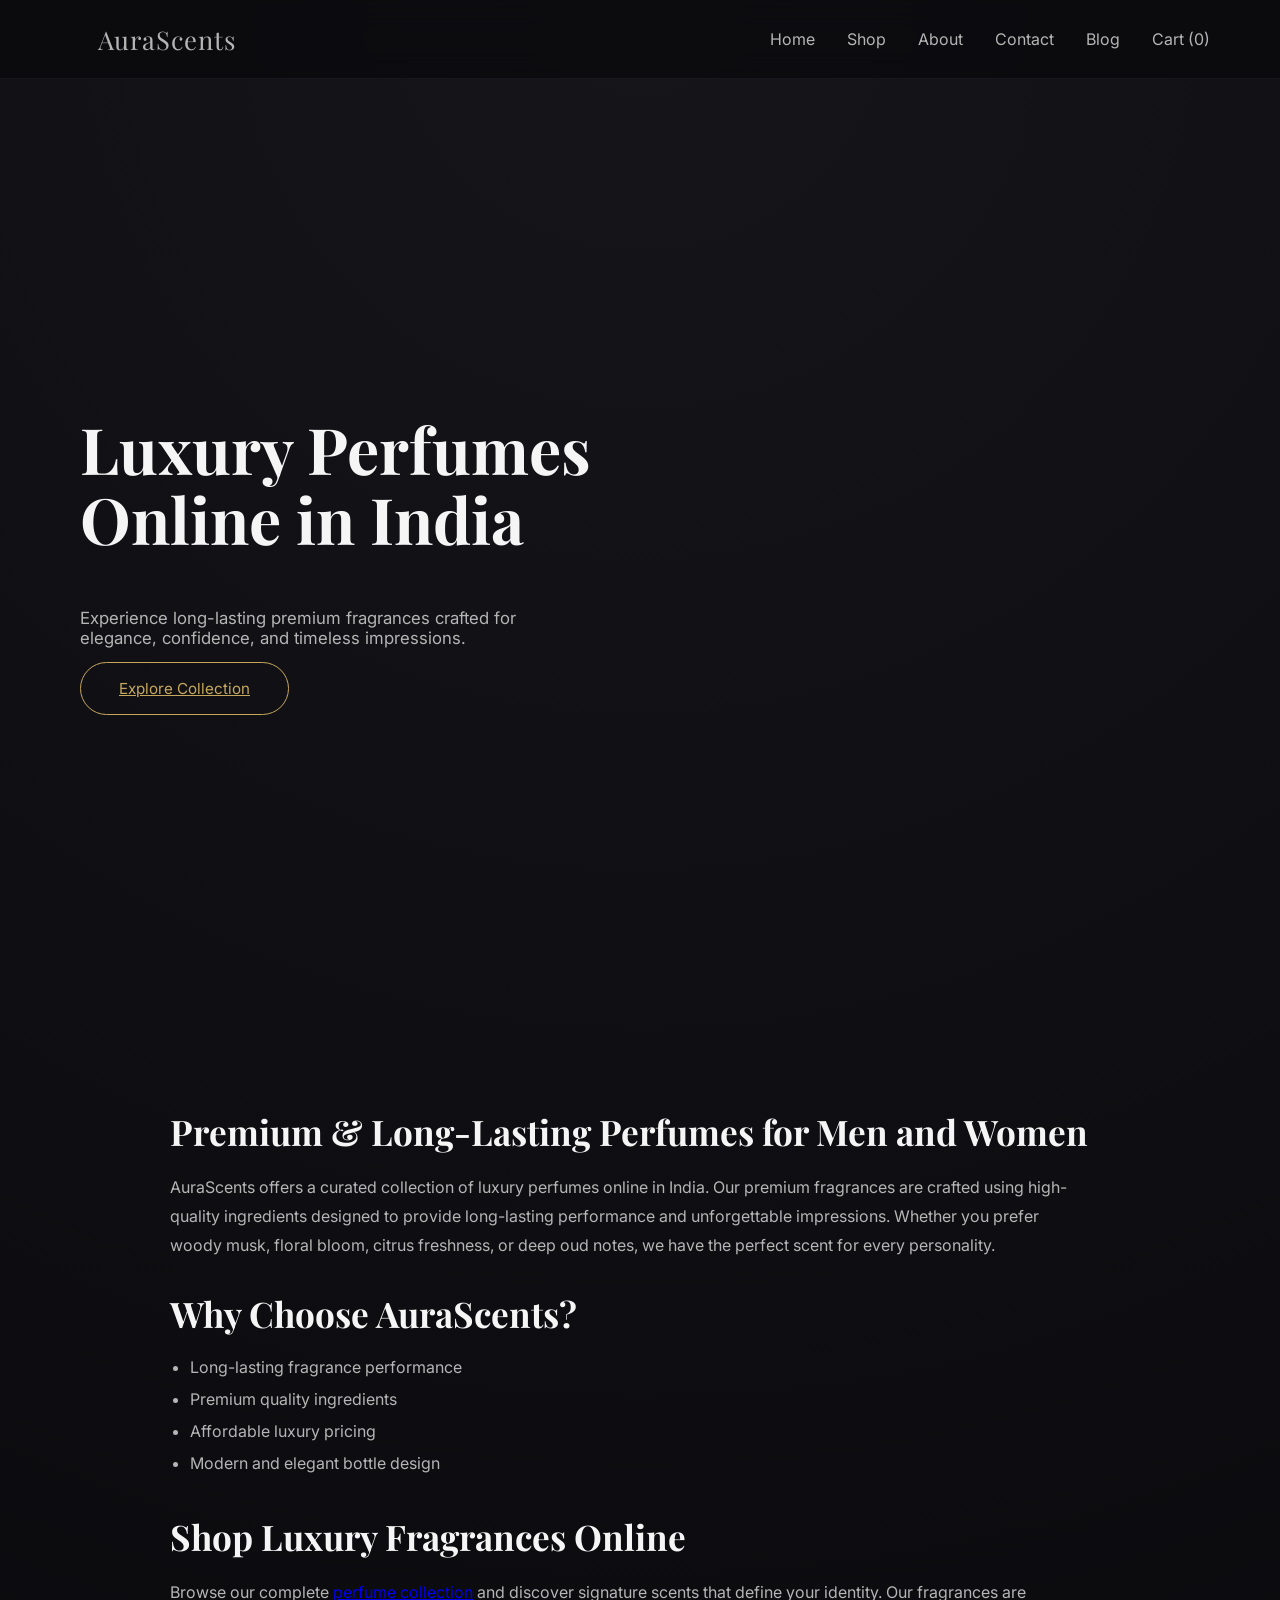
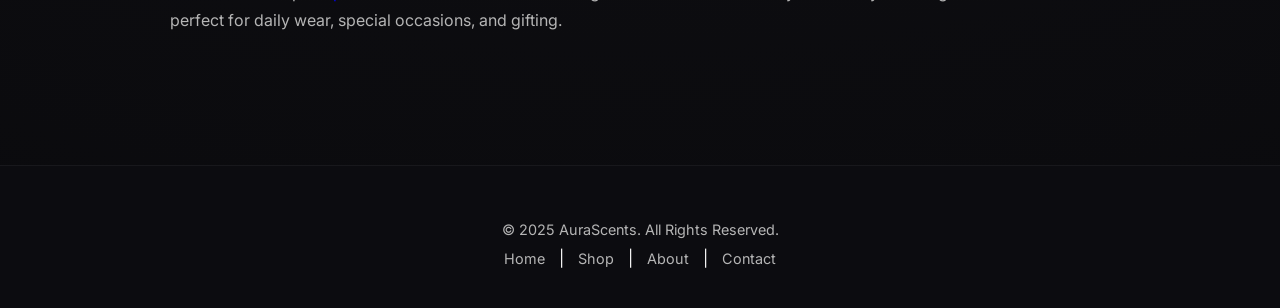
<file: index.html>
<!DOCTYPE html>
<html lang="en">
<head>
  <meta charset="UTF-8">

  <!-- Primary SEO -->
  <title>Luxury Perfumes Online in India | AuraScents Premium Fragrances</title>
  <meta name="description" content="Shop luxury perfumes online in India at AuraScents. Discover long-lasting premium fragrances for men and women at affordable prices.">
  <meta name="keywords" content="luxury perfumes online in India, long lasting perfumes, premium fragrances for men, affordable luxury perfume">
  <meta name="author" content="AuraScents">
  <meta name="robots" content="index, follow">

  <!-- Mobile Optimization -->
  <meta name="viewport" content="width=device-width, initial-scale=1.0">

  <!-- Open Graph -->
  <meta property="og:title" content="Luxury Perfumes Online in India | AuraScents">
  <meta property="og:description" content="Discover long-lasting premium perfumes for men and women. Shop luxury fragrances online today.">
  <meta property="og:type" content="website">

  <!-- Styles & Script -->
  <link rel="stylesheet" href="css/style.css">
  <script src="js/script.js" defer></script>

  <!-- Organization Schema -->
  <script type="application/ld+json">
  {
    "@context": "https://schema.org",
    "@type": "Organization",
    "name": "AuraScents",
    "url": "https://aurascentstore.netlify.app/",
    "description": "AuraScents is a luxury perfume brand offering premium and long-lasting fragrances online."
  }
  </script>

</head>

<body>

<header class="navbar">
  <div class="logo">
    <a href="index.html" aria-label="AuraScents Home">AuraScents</a>
  </div>
  <nav>
    <a href="index.html">Home</a>
    <a href="shop.html">Shop</a>
    <a href="about.html">About</a>
    <a href="contact.html">Contact</a>
    <a href="blog.html">Blog</a>
    <a href="cart.html">Cart (<span id="cart-count">0</span>)</a>
  </nav>
</header>

<section class="hero">
  <div>
    <h1>Luxury Perfumes Online in India</h1>
    <p>Experience long-lasting premium fragrances crafted for elegance, confidence, and timeless impressions.</p>
    <a href="shop.html" class="cta">Explore Collection</a>
  </div>
</section>

<!-- Real SEO Content Section (Visible, Not Hidden) -->
<section class="home-content">

  <h2>Premium & Long-Lasting Perfumes for Men and Women</h2>
  <p>
    AuraScents offers a curated collection of luxury perfumes online in India. Our premium fragrances are crafted using high-quality ingredients designed to provide long-lasting performance and unforgettable impressions. Whether you prefer woody musk, floral bloom, citrus freshness, or deep oud notes, we have the perfect scent for every personality.
  </p>

  <h2>Why Choose AuraScents?</h2>
  <ul>
    <li>Long-lasting fragrance performance</li>
    <li>Premium quality ingredients</li>
    <li>Affordable luxury pricing</li>
    <li>Modern and elegant bottle design</li>
  </ul>

  <h2>Shop Luxury Fragrances Online</h2>
  <p>
    Browse our complete <a href="shop.html">perfume collection</a> and discover signature scents that define your identity. Our fragrances are perfect for daily wear, special occasions, and gifting.
  </p>

</section>

<footer class="footer">
  <p>© 2025 AuraScents. All Rights Reserved.</p>
  <nav>
    <a href="index.html">Home</a> |
    <a href="shop.html">Shop</a> |
    <a href="about.html">About</a> |
    <a href="contact.html">Contact</a>
  </nav>
</footer>

</body>
</html>
</file>
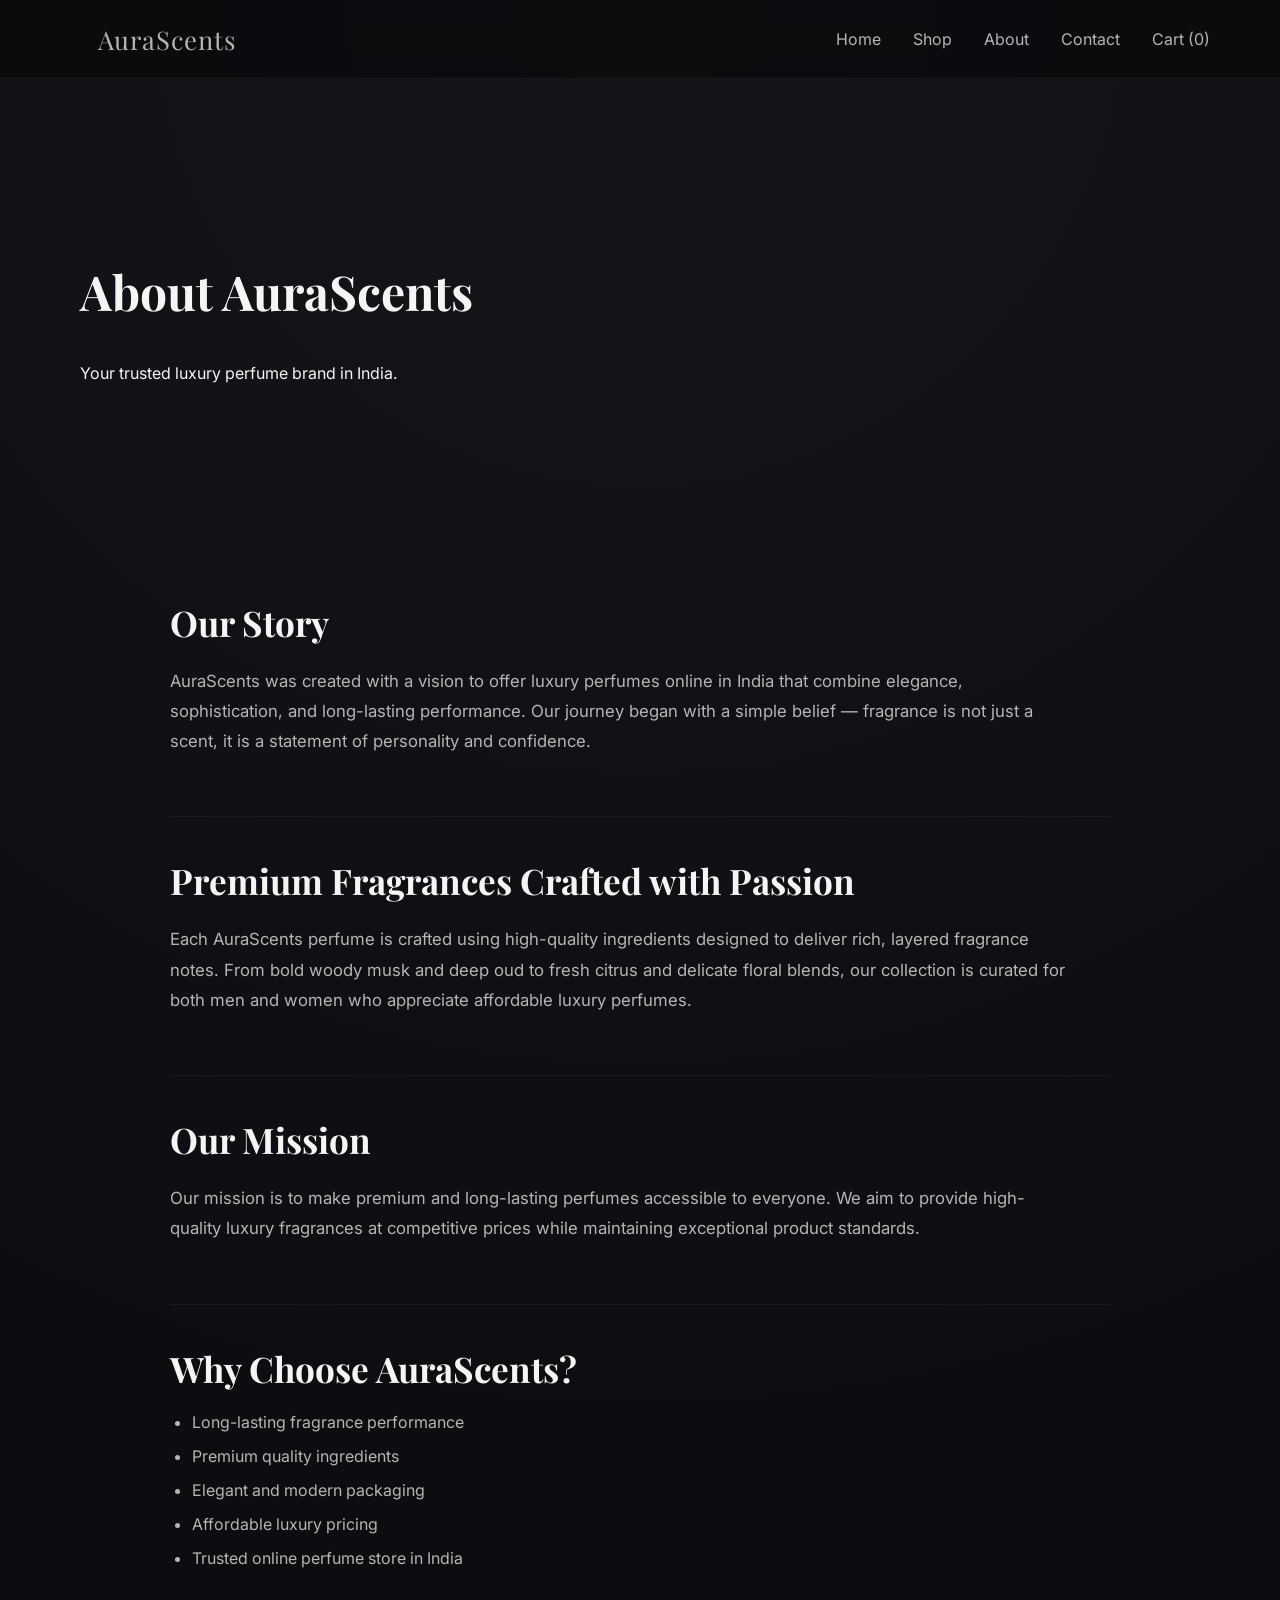
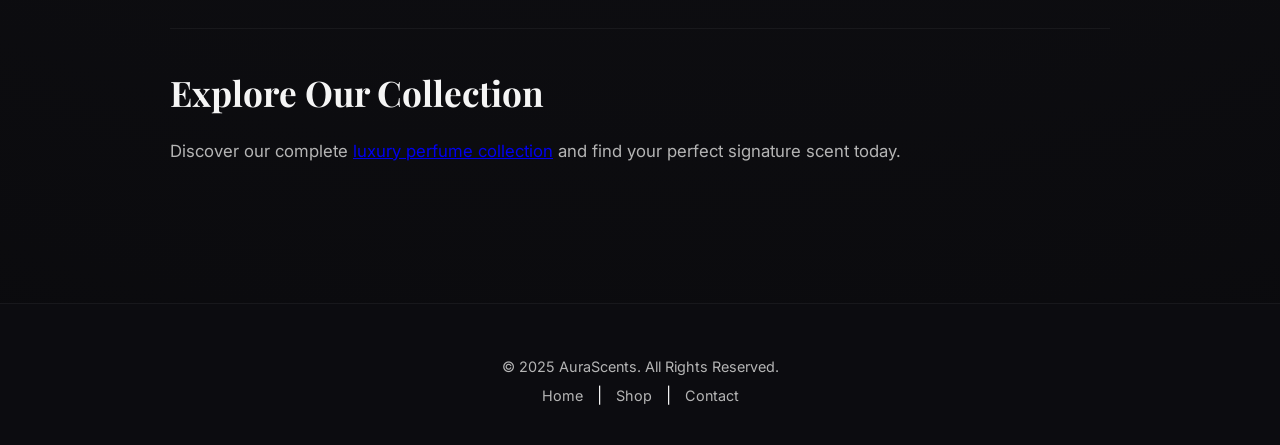
<file: about.html>
<!DOCTYPE html>
<html lang="en">
<head>
  <meta charset="UTF-8">

  <!-- Stronger SEO Title -->
  <title>About AuraScents | Luxury Perfume Brand in India</title>

  <!-- Optimized Meta Description -->
  <meta name="description" content="Learn about AuraScents, a luxury perfume brand in India offering long-lasting premium fragrances for men and women. Discover our story and mission.">

  <meta name="viewport" content="width=device-width, initial-scale=1.0">
  <meta name="robots" content="index, follow">

  <link rel="stylesheet" href="css/style.css">

  <!-- Organization Schema -->
  <script type="application/ld+json">
  {
    "@context": "https://schema.org",
    "@type": "Organization",
    "name": "AuraScents",
    "url": "https://aurascentstore.netlify.app/",
    "description": "AuraScents is a luxury perfume brand in India offering long-lasting premium fragrances."
  }
  </script>

</head>

<body>

<header class="navbar">
  <div class="logo">
    <a href="index.html">AuraScents</a>
  </div>
  <nav>
    <a href="index.html">Home</a>
    <a href="shop.html">Shop</a>
    <a href="about.html">About</a>
    <a href="contact.html">Contact</a>
    <a href="cart.html">Cart (<span id="cart-count">0</span>)</a>
  </nav>
</header>

<section class="page-header">
  <h1>About AuraScents</h1>
  <p>Your trusted luxury perfume brand in India.</p>
</section>

<section class="about">

  <h2>Our Story</h2>
  <p>
    AuraScents was created with a vision to offer luxury perfumes online in India that combine elegance, sophistication, and long-lasting performance. Our journey began with a simple belief — fragrance is not just a scent, it is a statement of personality and confidence.
  </p>

  <h2>Premium Fragrances Crafted with Passion</h2>
  <p>
    Each AuraScents perfume is crafted using high-quality ingredients designed to deliver rich, layered fragrance notes. From bold woody musk and deep oud to fresh citrus and delicate floral blends, our collection is curated for both men and women who appreciate affordable luxury perfumes.
  </p>

  <h2>Our Mission</h2>
  <p>
    Our mission is to make premium and long-lasting perfumes accessible to everyone. We aim to provide high-quality luxury fragrances at competitive prices while maintaining exceptional product standards.
  </p>

  <h2>Why Choose AuraScents?</h2>
  <ul>
    <li>Long-lasting fragrance performance</li>
    <li>Premium quality ingredients</li>
    <li>Elegant and modern packaging</li>
    <li>Affordable luxury pricing</li>
    <li>Trusted online perfume store in India</li>
  </ul>

  <h2>Explore Our Collection</h2>
  <p>
    Discover our complete <a href="shop.html">luxury perfume collection</a> and find your perfect signature scent today.
  </p>

</section>

<footer class="footer">
  <p>© 2025 AuraScents. All Rights Reserved.</p>
  <nav>
    <a href="index.html">Home</a> |
    <a href="shop.html">Shop</a> |
    <a href="contact.html">Contact</a>
  </nav>
</footer>

</body>
</html>
</file>
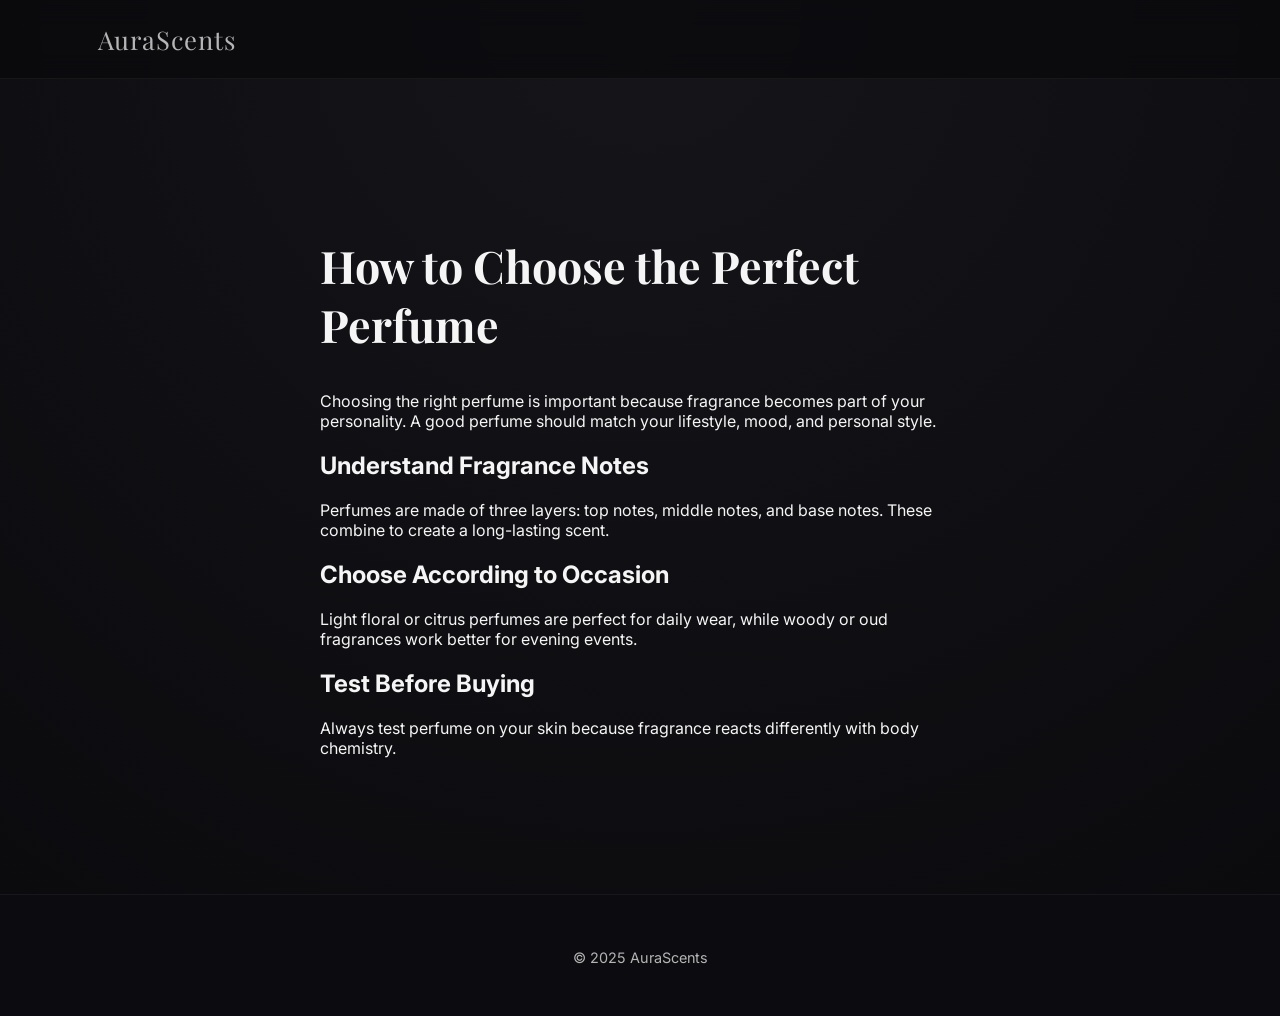
<file: blog-perfume-guide.html>
<!DOCTYPE html>
<html lang="en">
<head>

<meta charset="UTF-8">

<title>How to Choose the Perfect Perfume | AuraScents</title>

<meta name="description" content="Learn how to choose the perfect perfume based on fragrance notes, personality, and occasion.">

<meta name="viewport" content="width=device-width, initial-scale=1.0">

<link rel="stylesheet" href="css/style.css">

</head>

<body>

<header class="navbar">
  <div class="logo">
    <a href="index.html">AuraScents</a>
  </div>
</header>

<section class="blog-post">

<h1>How to Choose the Perfect Perfume</h1>

<p>
Choosing the right perfume is important because fragrance becomes part of your personality. A good perfume should match your lifestyle, mood, and personal style.
</p>

<h2>Understand Fragrance Notes</h2>

<p>
Perfumes are made of three layers: top notes, middle notes, and base notes. These combine to create a long-lasting scent.
</p>

<h2>Choose According to Occasion</h2>

<p>
Light floral or citrus perfumes are perfect for daily wear, while woody or oud fragrances work better for evening events.
</p>

<h2>Test Before Buying</h2>

<p>
Always test perfume on your skin because fragrance reacts differently with body chemistry.
</p>

</section>

<footer class="footer">
<p>© 2025 AuraScents</p>
</footer>

</body>
</html>
</file>
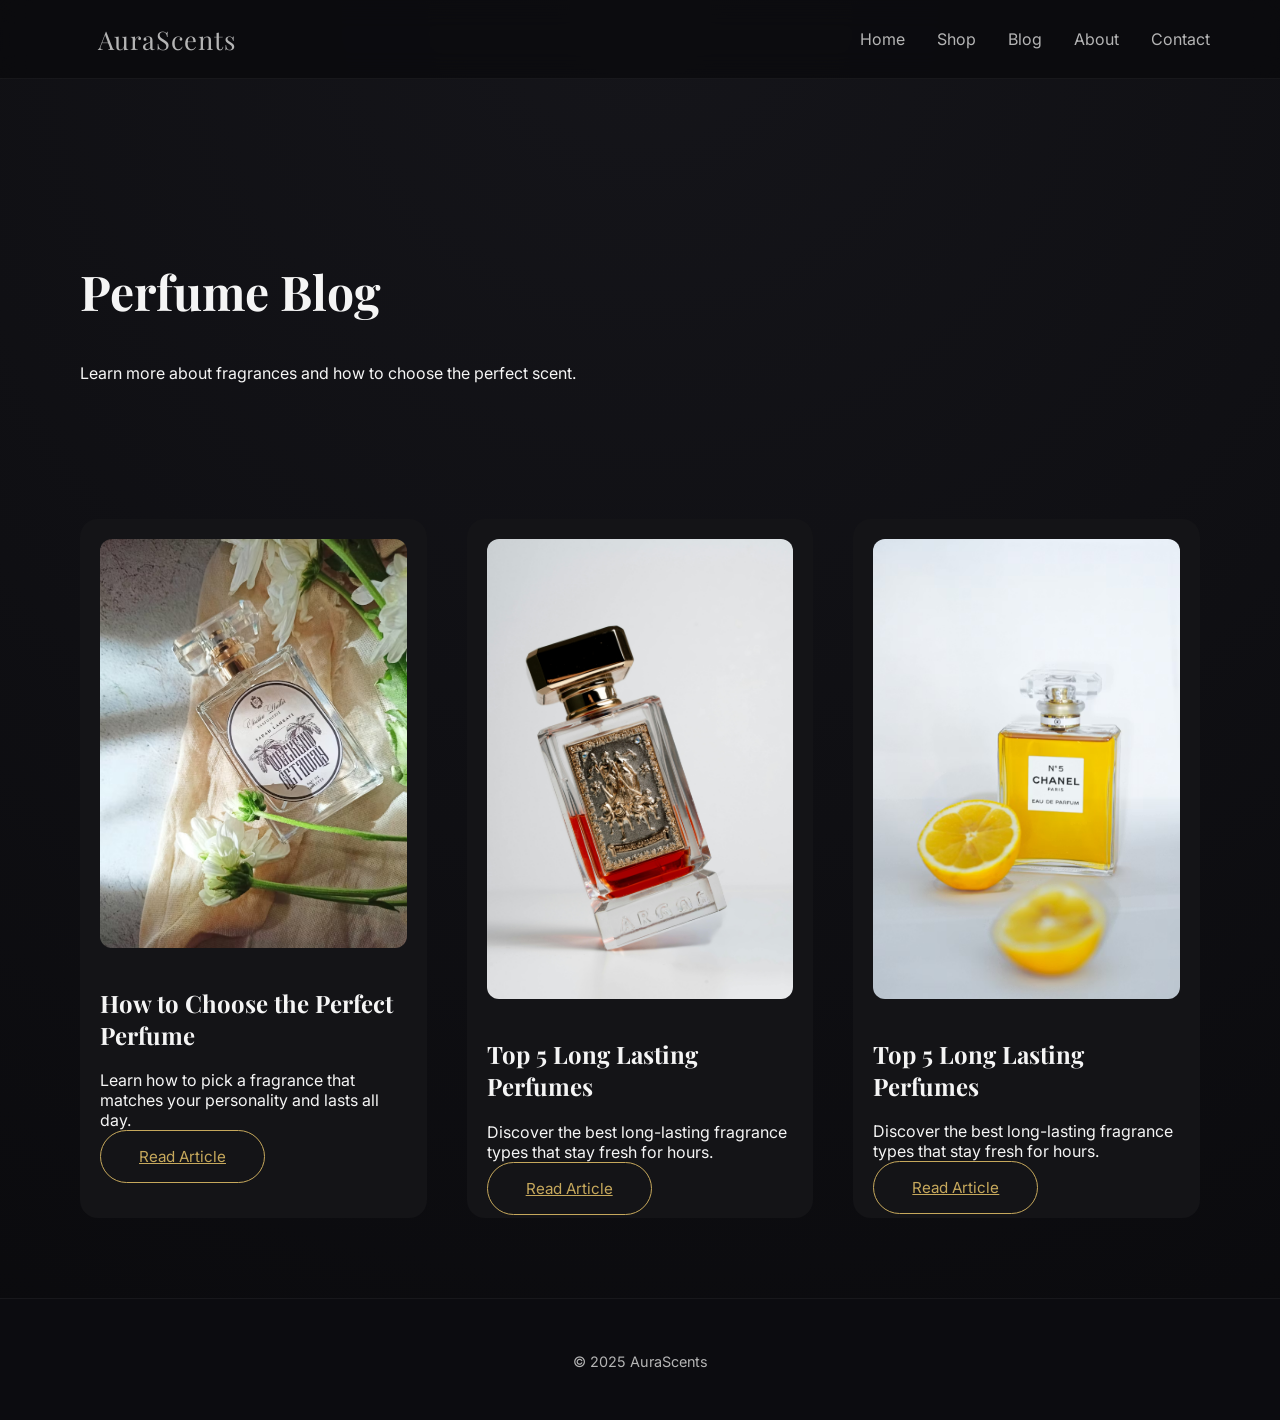
<file: blog.html>
<!DOCTYPE html>
<html lang="en">
<head>
<meta charset="UTF-8">

<title>Perfume Blog | AuraScents Fragrance Guide</title>

<meta name="description" content="Read AuraScents blog to learn about perfumes, fragrance types, how to choose perfumes, and tips for long-lasting scents.">

<meta name="viewport" content="width=device-width, initial-scale=1.0">

<link rel="stylesheet" href="css/style.css">

</head>

<body>

<header class="navbar">
  <div class="logo">
    <a href="index.html">AuraScents</a>
  </div>

  <nav>
    <a href="index.html">Home</a>
    <a href="shop.html">Shop</a>
    <a href="blog.html">Blog</a>
    <a href="about.html">About</a>
    <a href="contact.html">Contact</a>
  </nav>
</header>

<section class="page-header">
  <h1>Perfume Blog</h1>
  <p>Learn more about fragrances and how to choose the perfect scent.</p>
</section>

<section class="blog">

  <article class="blog-card">
    <img src="images/perfumes/floral.jpg" alt="How to choose perfume">
    <h2>How to Choose the Perfect Perfume</h2>
    <p>Learn how to pick a fragrance that matches your personality and lasts all day.</p>
    <a href="blog-perfume-guide.html" class="cta">Read Article</a>
  </article>

  <article class="blog-card">
    <img src="images/perfumes/oud.jpg" alt="long lasting perfumes">
    <h2>Top 5 Long Lasting Perfumes</h2>
    <p>Discover the best long-lasting fragrance types that stay fresh for hours.</p>
    <a href="blog-perfume-guide.html" class="cta">Read Article</a>
  </article>

  <article class="blog-card">
    <img src="images/perfumes/citrus.jpg" alt="long lasting perfumes">
    <h2>Top 5 Long Lasting Perfumes</h2>
    <p>Discover the best long-lasting fragrance types that stay fresh for hours.</p>
    <a href="blog-perfume-guide.html" class="cta">Read Article</a>
  </article>
</section>


<footer class="footer">
<p>© 2025 AuraScents</p>
</footer>

</body>
</html>
</file>
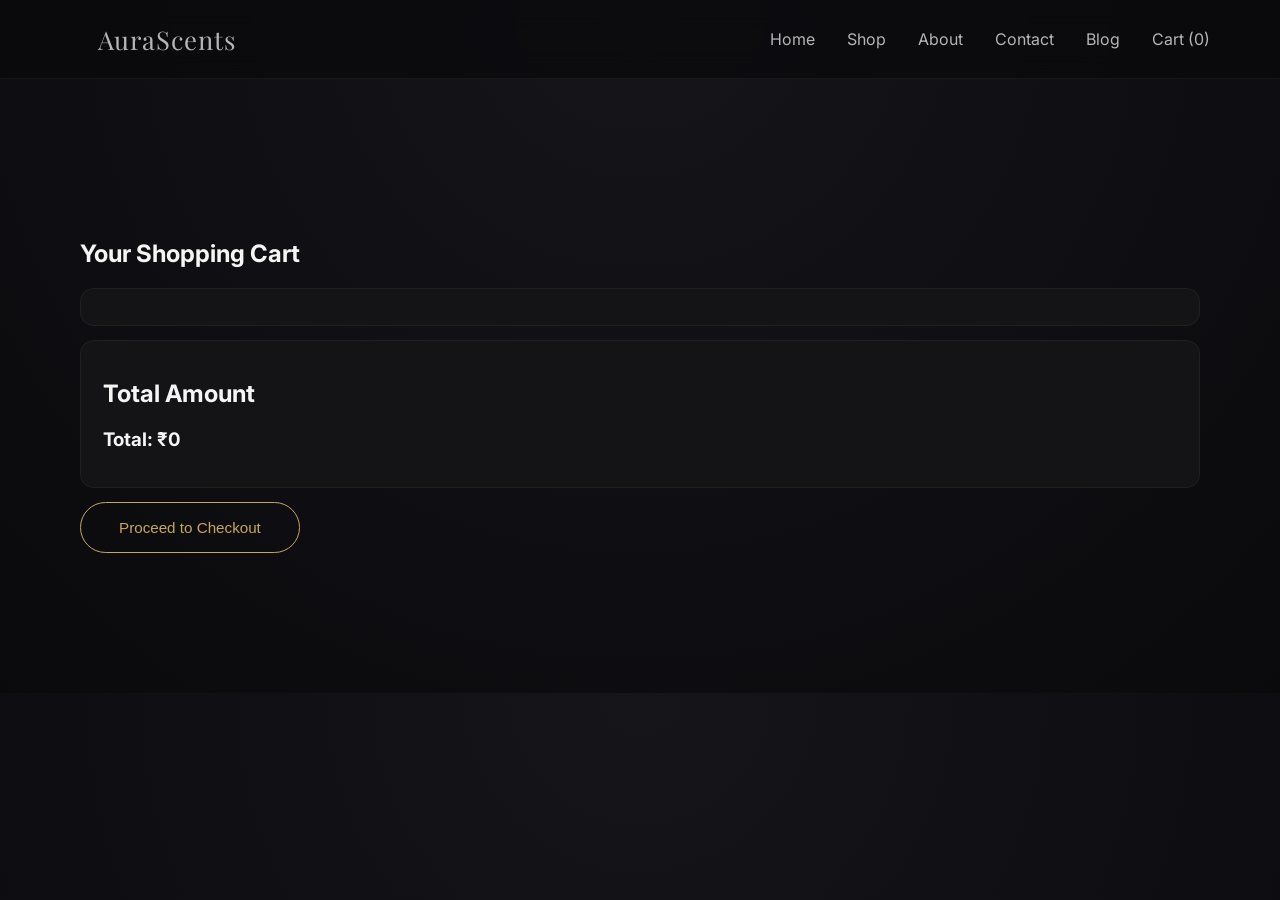
<file: cart.html>
<!DOCTYPE html>
<html lang="en">
<head>
  <meta charset="UTF-8">

  <!-- SEO Title -->
  <title>Your Shopping Cart | AuraScents Luxury Perfumes</title>

  <!-- Meta Description -->
  <meta name="description" content="Review your selected luxury perfumes in the AuraScents shopping cart. Secure checkout and premium fragrance collection.">

  <!-- Mobile Optimization -->
  <meta name="viewport" content="width=device-width, initial-scale=1.0">

  <!-- Robots (Cart usually should not rank heavily) -->
  <meta name="robots" content="noindex, follow">

  <link rel="stylesheet" href="css/style.css">
  <script src="js/script.js" defer></script>
</head>

<body onload="loadCart()">

<header class="navbar">
  <div class="logo">
    <a href="index.html">AuraScents</a>
  </div>
  <nav>
    <a href="index.html">Home</a>
    <a href="shop.html">Shop</a>
    <a href="about.html">About</a>
    <a href="contact.html">Contact</a>
    <a href="blog.html">Blog</a>
    <a href="cart.html">Cart (<span id="cart-count">0</span>)</a>
  </nav>
</header>

<section class="cart">
  <h1>Your Shopping Cart</h1>

  <div id="cart-items">
    <!-- Cart items will load here -->
  </div>

  <div class="cart-summary">
    <h2>Total Amount</h2>
    <h3>Total: <span id="total">₹0</span></h3>
  </div>

  <button class="cta">Proceed to Checkout</button>
</section>

<!-- Hidden SEO Context -->
<section style="display:none;">
  <h2>Luxury Perfume Online Shopping</h2>
  <p>AuraScents offers premium perfumes including woody, floral, citrus, ocean, and oud fragrances. Add your favorite scent to the cart and enjoy luxury fragrance shopping online.</p>
</section>

</body>
</html>
</file>
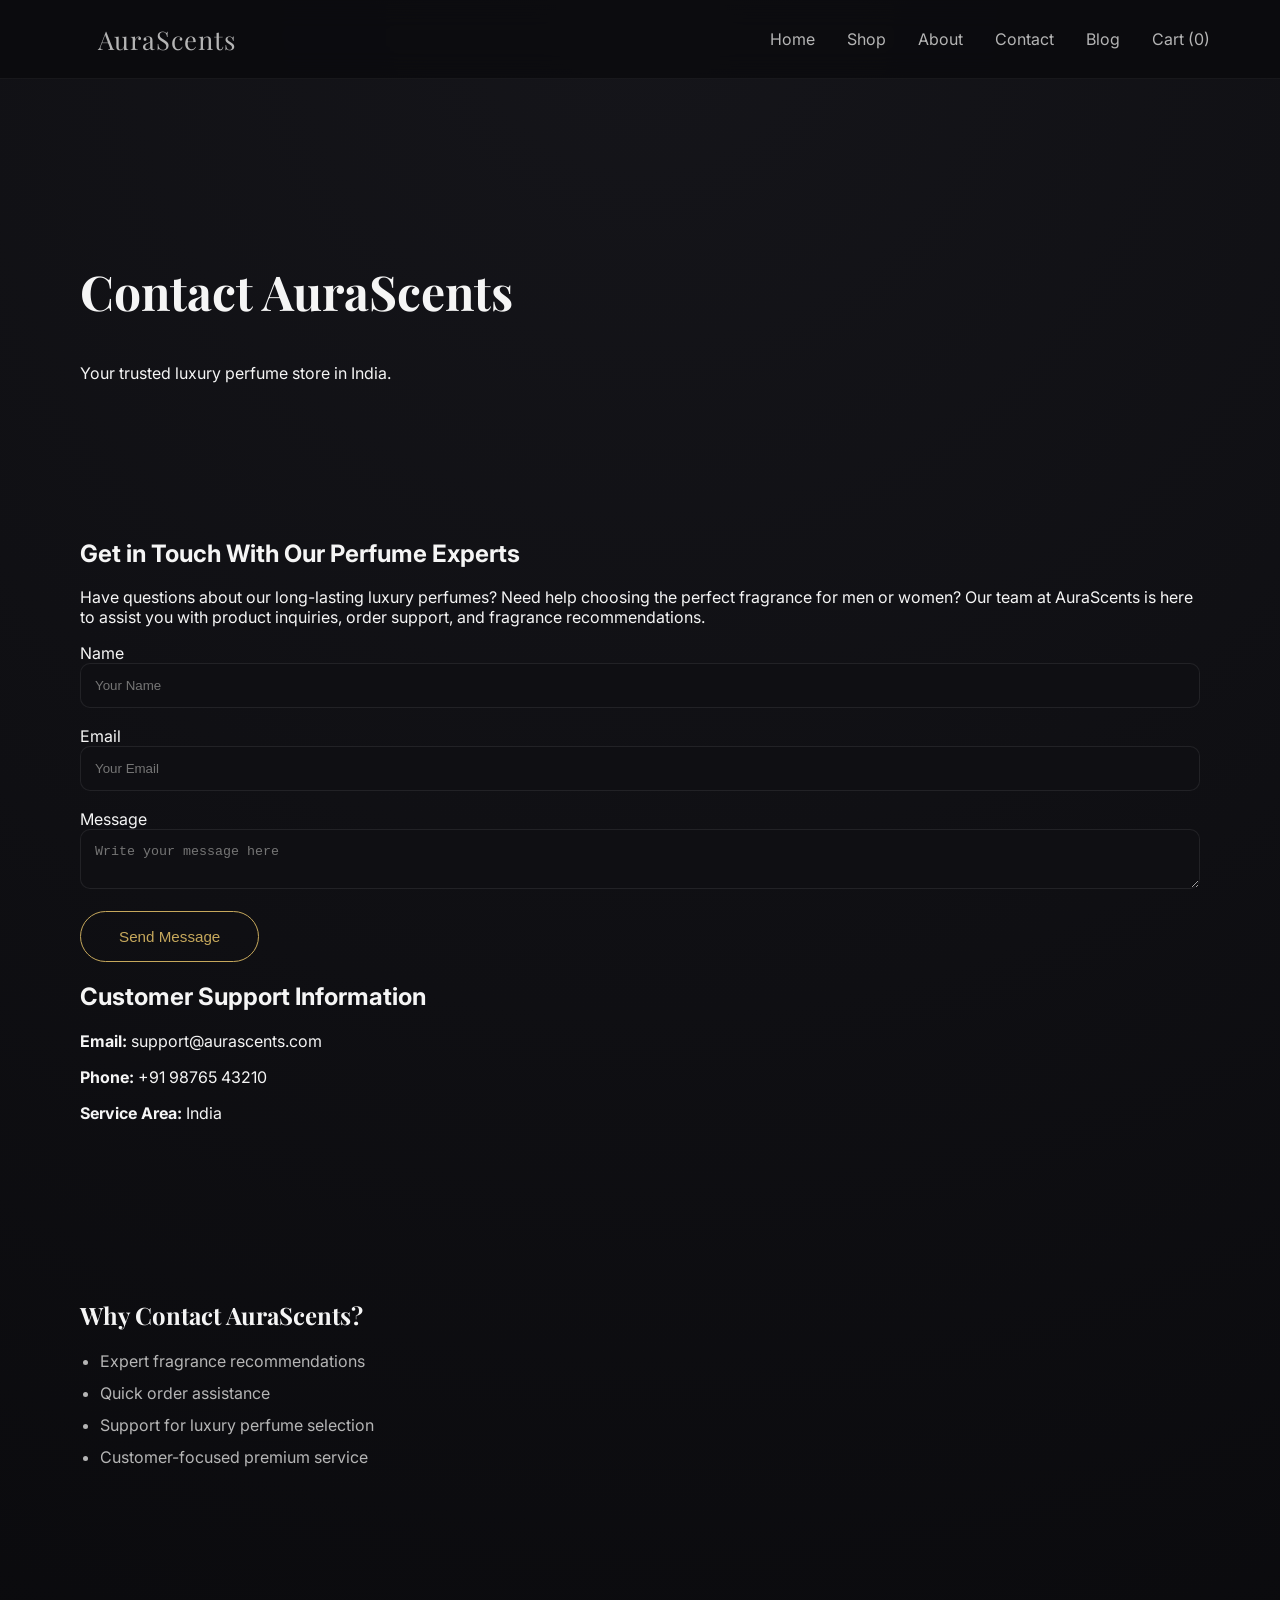
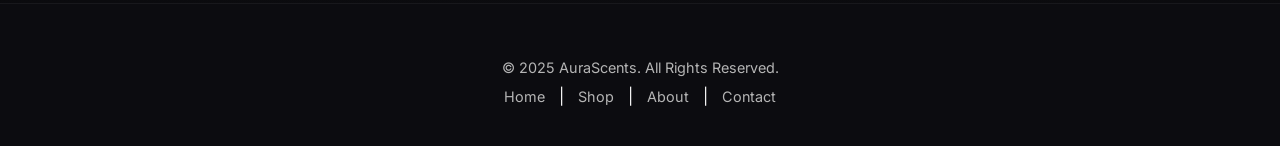
<file: contact.html>
<!DOCTYPE html>
<html lang="en">
<head>
  <meta charset="UTF-8">

  <!-- Stronger SEO Title -->
  <title>Contact AuraScents | Luxury Perfume Store Support India</title>

  <!-- Optimized Meta Description -->
  <meta name="description" content="Contact AuraScents for luxury perfume inquiries, order support, and fragrance recommendations. Reach our premium perfume store online in India.">

  <meta name="viewport" content="width=device-width, initial-scale=1.0">
  <meta name="robots" content="index, follow">

  <link rel="stylesheet" href="css/style.css">

  <!-- Local Business Schema -->
  <script type="application/ld+json">
  {
    "@context": "https://schema.org",
    "@type": "Organization",
    "name": "AuraScents",
    "url": "https://aurascentstore.netlify.app/",
    "contactPoint": {
      "@type": "ContactPoint",
      "telephone": "+91-9876543210",
      "contactType": "Customer Support",
      "areaServed": "IN",
      "availableLanguage": "English"
    }
  }
  </script>

</head>

<body>

<header class="navbar">
  <div class="logo">
    <a href="index.html">AuraScents</a>
  </div>
  <nav>
    <a href="index.html">Home</a>
    <a href="shop.html">Shop</a>
    <a href="about.html">About</a>
    <a href="contact.html">Contact</a>
    <a href="blog.html">Blog</a>
    <a href="cart.html">Cart (<span id="cart-count">0</span>)</a>
  </nav>
</header>

<section class="page-header">
  <h1>Contact AuraScents</h1>
  <p>Your trusted luxury perfume store in India.</p>
</section>

<section class="contact">

  <h2>Get in Touch With Our Perfume Experts</h2>
  <p>
    Have questions about our long-lasting luxury perfumes? Need help choosing the perfect fragrance for men or women? Our team at AuraScents is here to assist you with product inquiries, order support, and fragrance recommendations.
  </p>

  <form onsubmit="alert('Message sent (demo)'); return false;">
    
    <label for="name">Name</label>
    <input id="name" name="name" placeholder="Your Name" required>

    <label for="email">Email</label>
    <input id="email" name="email" type="email" placeholder="Your Email" required>

    <label for="message">Message</label>
    <textarea id="message" name="message" placeholder="Write your message here"></textarea>

    <button class="cta" type="submit">Send Message</button>

  </form>

  <div class="contact-info">
    <h2>Customer Support Information</h2>
    <p><strong>Email:</strong> support@aurascents.com</p>
    <p><strong>Phone:</strong> +91 98765 43210</p>
    <p><strong>Service Area:</strong> India</p>
  </div>

</section>

<section class="contact-extra">
  <h2>Why Contact AuraScents?</h2>
  <ul>
    <li>Expert fragrance recommendations</li>
    <li>Quick order assistance</li>
    <li>Support for luxury perfume selection</li>
    <li>Customer-focused premium service</li>
  </ul>
</section>

<footer class="footer">
  <p>© 2025 AuraScents. All Rights Reserved.</p>
  <nav>
    <a href="index.html">Home</a> |
    <a href="shop.html">Shop</a> |
    <a href="about.html">About</a> |
    <a href="contact.html">Contact</a>
  </nav>
</footer>

</body>
</html>
</file>
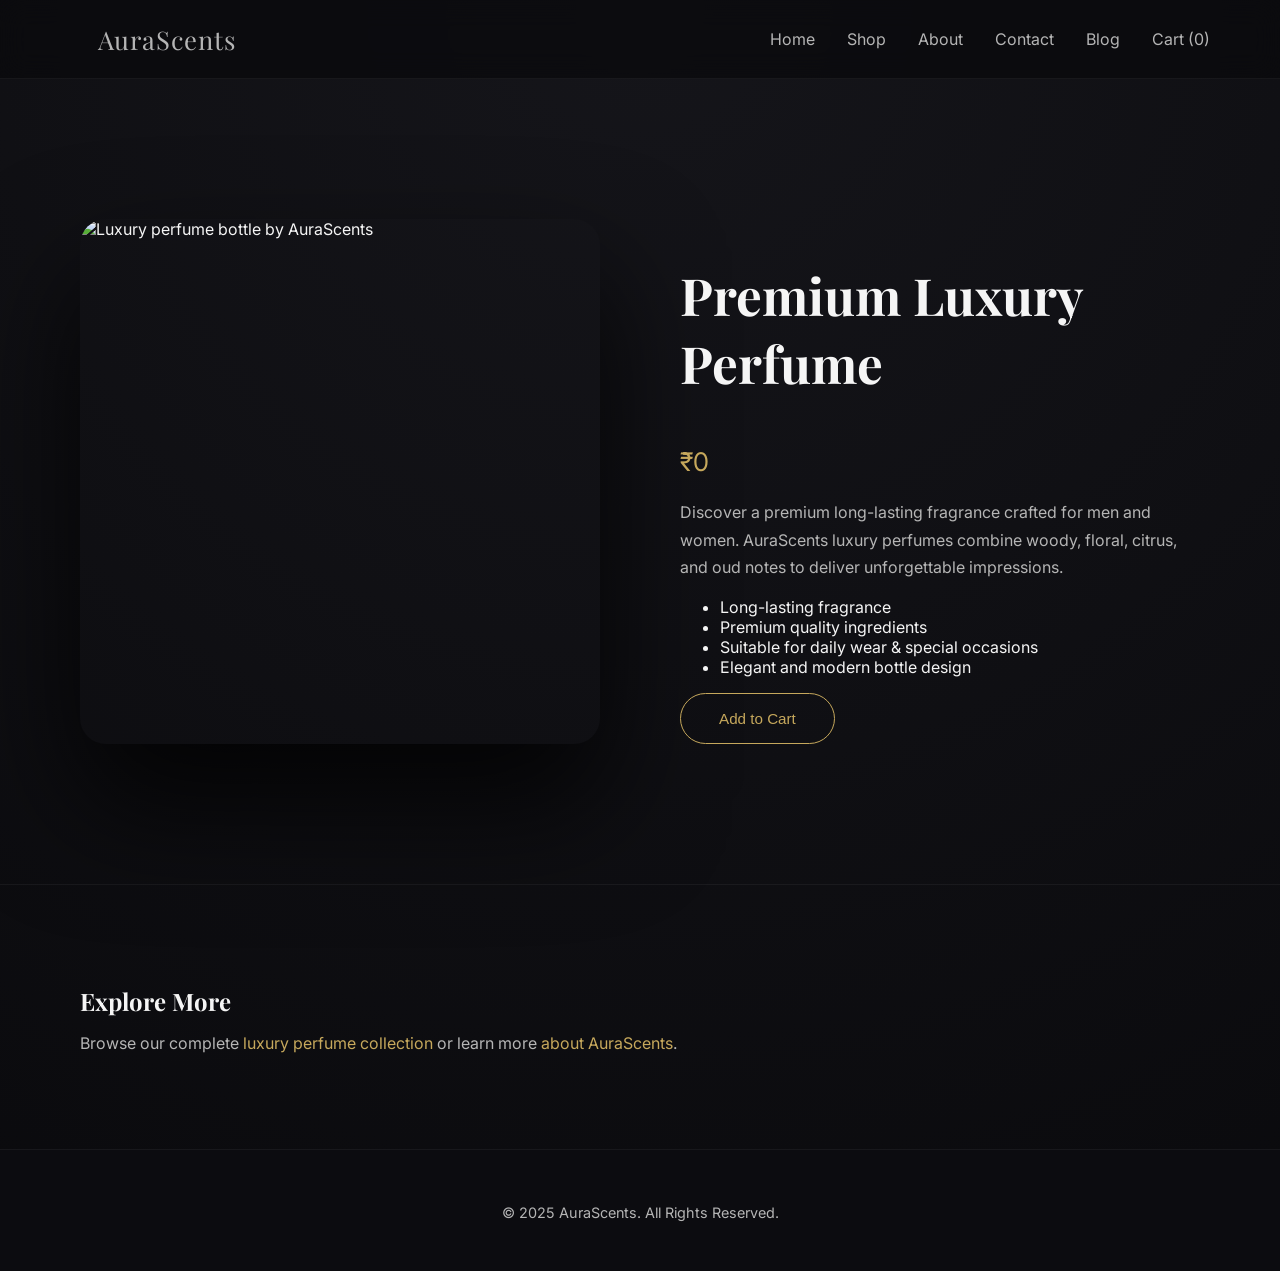
<file: product.html>
<!DOCTYPE html>
<html lang="en">
<head>
  <meta charset="UTF-8">

  <!-- SEO Title (Will be dynamically improved later if needed) -->
  <title>Luxury Perfume for Men & Women | AuraScents</title>

  <!-- Optimized Meta Description -->
  <meta name="description" content="Shop long-lasting luxury perfumes online at AuraScents. Discover premium fragrances for men and women crafted for elegance and confidence.">

  <meta name="viewport" content="width=device-width, initial-scale=1.0">
  <meta name="robots" content="index, follow">

  <link rel="stylesheet" href="css/style.css">
  <script src="js/script.js" defer></script>

  <!-- Product Schema (Generic Template) -->
  <script type="application/ld+json">
  {
    "@context": "https://schema.org/",
    "@type": "Product",
    "name": "Luxury Perfume by AuraScents",
    "description": "Premium long-lasting luxury perfume crafted for elegance and timeless impressions.",
    "brand": {
      "@type": "Brand",
      "name": "AuraScents"
    },
    "offers": {
      "@type": "Offer",
      "priceCurrency": "INR",
      "price": "1499",
      "availability": "https://schema.org/InStock"
    }
  }
  </script>

</head>

<body onload="loadProduct()">

<header class="navbar">
  <div class="logo">
    <a href="index.html">AuraScents</a>
  </div>
  <nav>
    <a href="index.html">Home</a>
    <a href="shop.html">Shop</a>
    <a href="about.html">About</a>
    <a href="contact.html">Contact</a>
    <a href="blog.html">Blog</a>
    <a href="cart.html">Cart (<span id="cart-count">0</span>)</a>
  </nav>
</header>

<section class="product-page">

  <img id="product-image" alt="Luxury perfume bottle by AuraScents">

  <div class="product-info">

    <h1 id="product-name">Premium Luxury Perfume</h1>

    <p class="price" id="product-price">₹0</p>

    <p id="product-desc">
      Discover a premium long-lasting fragrance crafted for men and women. AuraScents luxury perfumes combine woody, floral, citrus, and oud notes to deliver unforgettable impressions.
    </p>

    <ul>
      <li>Long-lasting fragrance</li>
      <li>Premium quality ingredients</li>
      <li>Suitable for daily wear & special occasions</li>
      <li>Elegant and modern bottle design</li>
    </ul>

    <button class="cta" id="add-btn">Add to Cart</button>

  </div>
</section>

<section class="related-links">
  <h2>Explore More</h2>
  <p>
    Browse our complete <a href="shop.html">luxury perfume collection</a> or learn more <a href="about.html">about AuraScents</a>.
  </p>
</section>

<footer class="footer">
  <p>© 2025 AuraScents. All Rights Reserved.</p>
</footer>

</body>
</html>
</file>
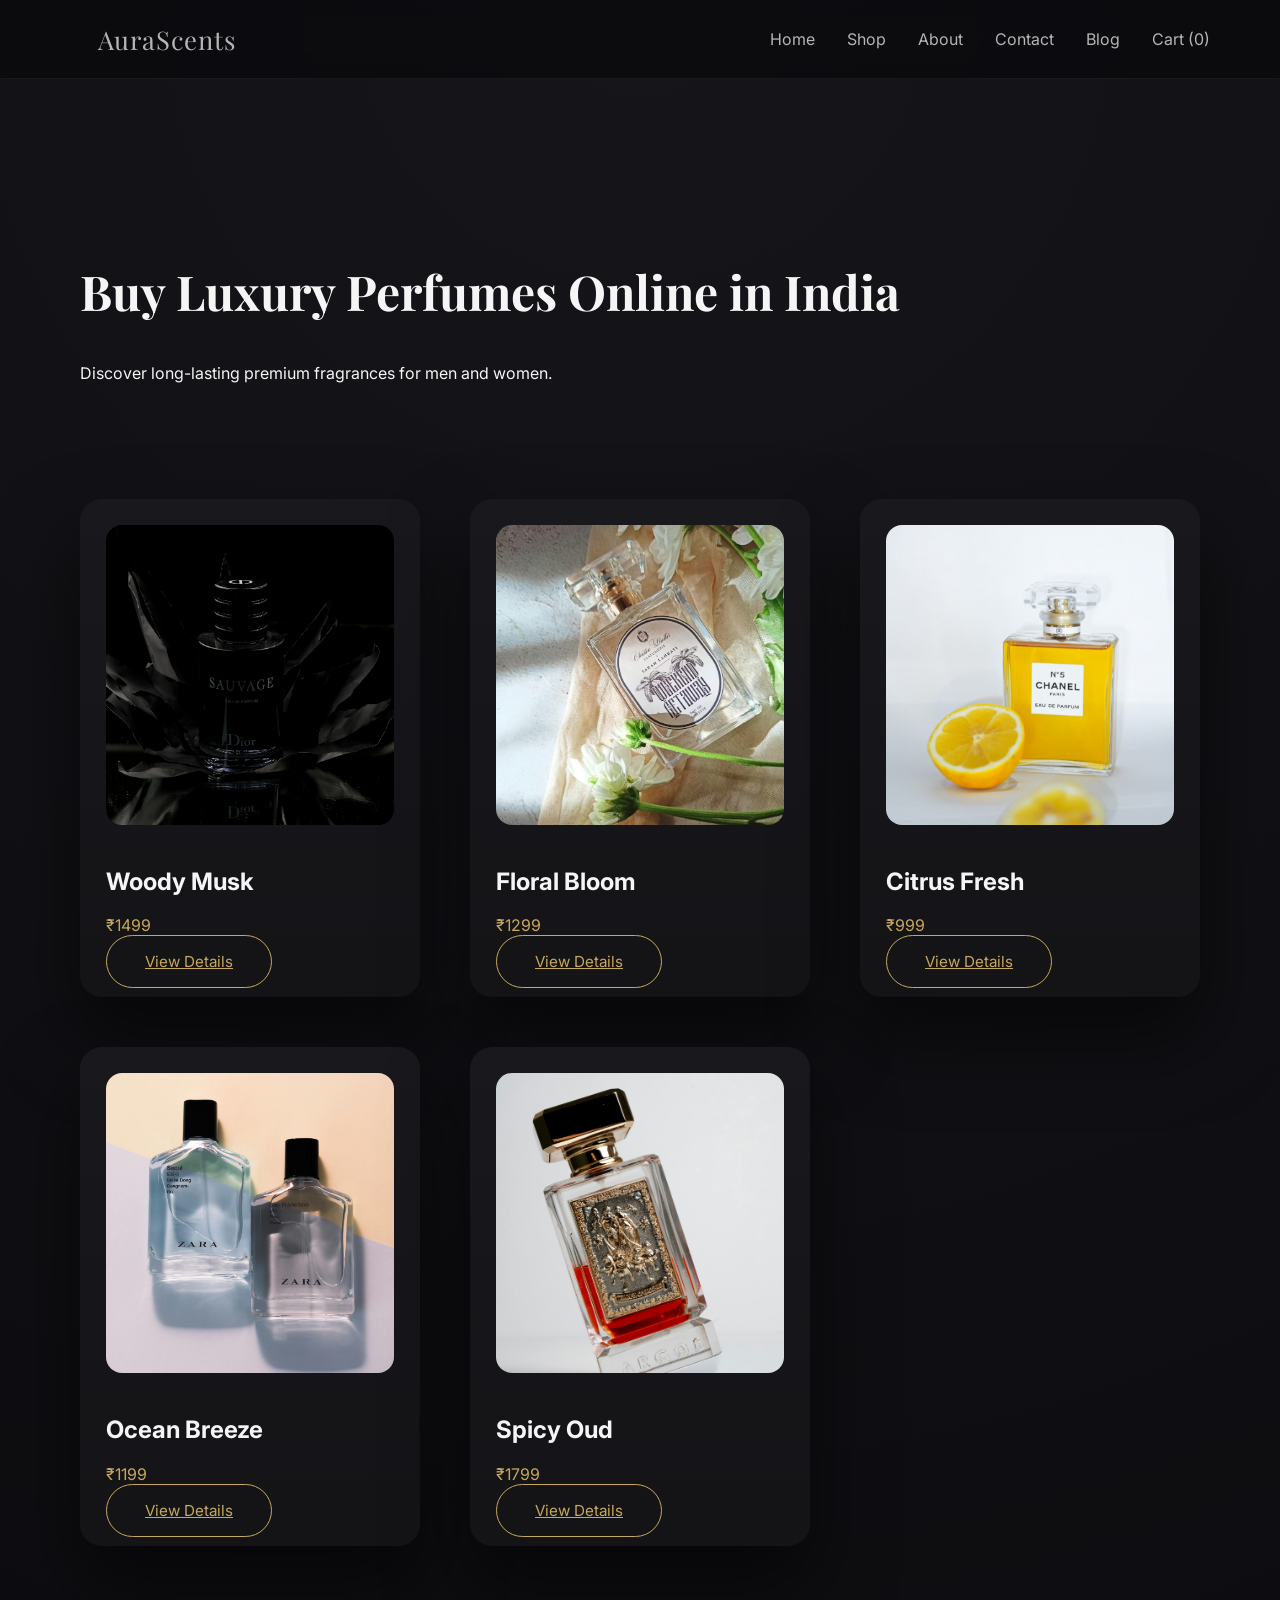
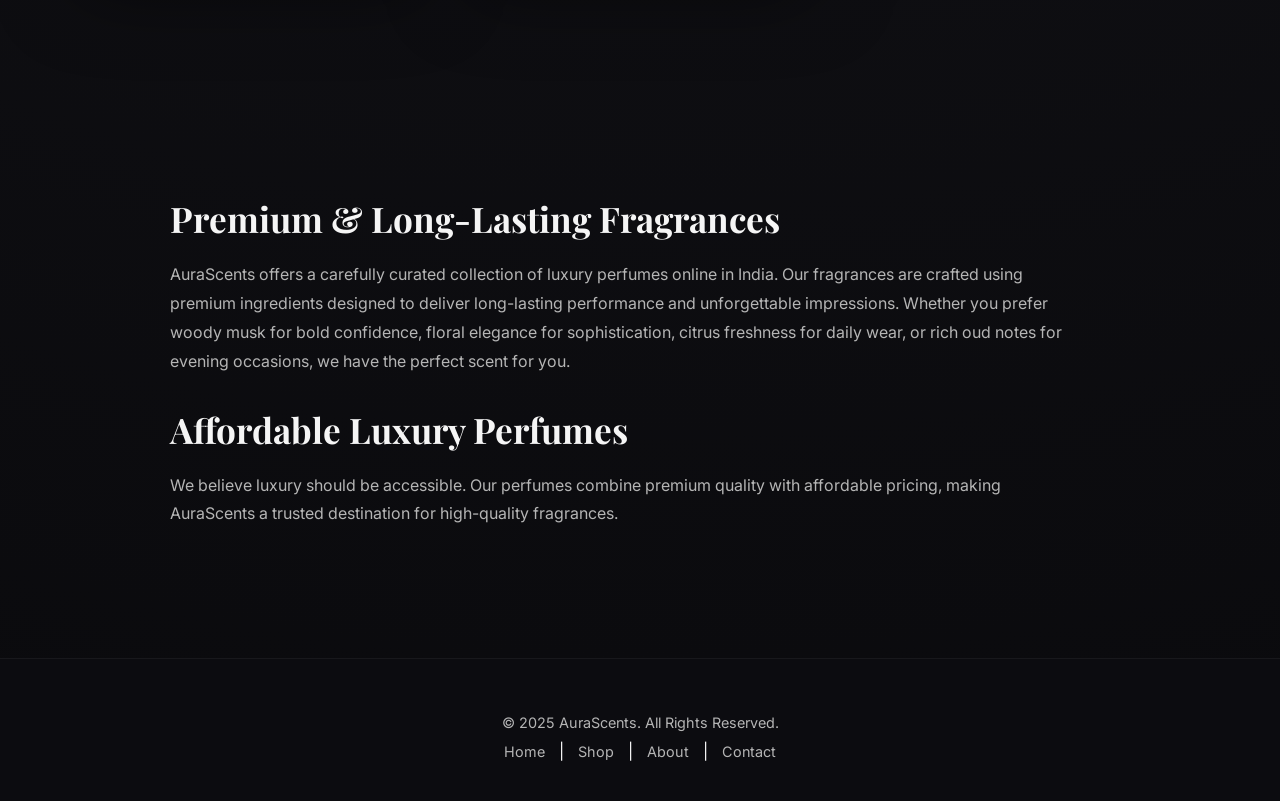
<file: shop.html>
<!DOCTYPE html>
<html lang="en">
<head>
  <meta charset="UTF-8">

  <!-- Stronger SEO Title -->
  <title>Buy Luxury Perfumes Online in India | AuraScents Collection</title>

  <!-- Optimized Meta Description -->
  <meta name="description" content="Buy luxury perfumes online in India at AuraScents. Explore long-lasting fragrances including woody, floral, citrus and oud perfumes at affordable prices.">

  <meta name="viewport" content="width=device-width, initial-scale=1.0">
  <meta name="robots" content="index, follow">

  <link rel="stylesheet" href="css/style.css">
  <script src="js/script.js" defer></script>

  <!-- Collection Schema -->
  <script type="application/ld+json">
  {
    "@context": "https://schema.org",
    "@type": "CollectionPage",
    "name": "AuraScents Luxury Perfume Collection",
    "description": "Explore premium and long-lasting luxury perfumes online in India.",
    "url": "https://aurascentstore.netlify.app/shop.html"
  }
  </script>

</head>

<body>

<header class="navbar">
  <div class="logo">
    <a href="index.html" aria-label="AuraScents Home">AuraScents</a>
  </div>
  <nav>
    <a href="index.html">Home</a>
    <a href="shop.html">Shop</a>
    <a href="about.html">About</a>
    <a href="contact.html">Contact</a>
    <a href="blog.html">Blog</a>
    <a href="cart.html">Cart (<span id="cart-count">0</span>)</a>
  </nav>
</header>

<section class="page-header">
  <h1>Buy Luxury Perfumes Online in India</h1>
  <p>Discover long-lasting premium fragrances for men and women.</p>
</section>

<section class="products">

  <div class="card">
    <img src="images/perfumes/woody.jpg" alt="Woody Musk long-lasting luxury perfume for men">
    <h2>Woody Musk</h2>
    <p>₹1499</p>
    <a href="product.html?id=1" class="cta">View Details</a>
  </div>

  <div class="card">
    <img src="images/perfumes/floral.jpg" alt="Floral Bloom premium floral perfume for women">
    <h2>Floral Bloom</h2>
    <p>₹1299</p>
    <a href="product.html?id=2" class="cta">View Details</a>
  </div>

  <div class="card">
    <img src="images/perfumes/citrus.jpg" alt="Citrus Fresh affordable citrus perfume">
    <h2>Citrus Fresh</h2>
    <p>₹999</p>
    <a href="product.html?id=3" class="cta">View Details</a>
  </div>

  <div class="card">
    <img src="images/perfumes/ocean.jpg" alt="Ocean Breeze fresh aquatic perfume">
    <h2>Ocean Breeze</h2>
    <p>₹1199</p>
    <a href="product.html?id=4" class="cta">View Details</a>
  </div>

  <div class="card">
    <img src="images/perfumes/oud.jpg" alt="Spicy Oud luxury oud perfume for men">
    <h2>Spicy Oud</h2>
    <p>₹1799</p>
    <a href="product.html?id=5" class="cta">View Details</a>
  </div>

</section>

<!-- Visible SEO Content -->
<section class="collection-content">

  <h2>Premium & Long-Lasting Fragrances</h2>
  <p>
    AuraScents offers a carefully curated collection of luxury perfumes online in India. Our fragrances are crafted using premium ingredients designed to deliver long-lasting performance and unforgettable impressions. Whether you prefer woody musk for bold confidence, floral elegance for sophistication, citrus freshness for daily wear, or rich oud notes for evening occasions, we have the perfect scent for you.
  </p>

  <h2>Affordable Luxury Perfumes</h2>
  <p>
    We believe luxury should be accessible. Our perfumes combine premium quality with affordable pricing, making AuraScents a trusted destination for high-quality fragrances.
  </p>

</section>

<footer class="footer">
  <p>© 2025 AuraScents. All Rights Reserved.</p>
  <nav>
    <a href="index.html">Home</a> |
    <a href="shop.html">Shop</a> |
    <a href="about.html">About</a> |
    <a href="contact.html">Contact</a>
  </nav>
</footer>

</body>
</html>
</file>
<file: css/style.css>
@import url('https://fonts.googleapis.com/css2?family=Inter:wght@300;400;500&family=Playfair+Display:wght@600&display=swap');

/* ============================= */
/* CSS VARIABLES                 */
/* ============================= */

:root {
  --bg:      #0a0a0d;
  --surface: #141417;
  --gold:    #c6a85c;
  --text:    #f5f5f5;
  --muted:   #b5b5b5;
}

/* ============================= */
/* RESET                         */
/* ============================= */

* {
  box-sizing: border-box;
}

body {
  margin: 0;
  background: radial-gradient(circle at top, #15151a, var(--bg));
  color: var(--text);
  font-family: 'Inter', sans-serif;
}

/* ============================= */
/* NAVBAR                        */
/* ============================= */

.navbar {
  position: sticky;
  top: 0;
  z-index: 100;
  padding: 22px 70px;
  display: flex;
  justify-content: space-between;
  align-items: center;
  background: rgba(10, 10, 13, 0.75);
  backdrop-filter: blur(14px);
  border-bottom: 1px solid rgba(255, 255, 255, 0.05);
}

.logo {
  font-family: 'Playfair Display', serif;
  font-size: 1.6rem;
  letter-spacing: 1px;
  color: var(--gold);
}

.navbar a {
  margin-left: 28px;
  text-decoration: none;
  color: var(--muted);
  font-weight: 400;
  transition: color 0.3s;
}

.navbar a:hover {
  color: var(--text);
}

/* ============================= */
/* HERO                          */
/* ============================= */

.hero {
  min-height: 100vh;
  padding: 140px 80px;
  display: grid;
  grid-template-columns: 1.1fr 0.9fr;
  align-items: center;
}

.hero h1 {
  font-family: 'Playfair Display', serif;
  font-size: 4rem;
  line-height: 1.1;
}

.hero span {
  color: var(--gold);
}

.hero p {
  max-width: 480px;
  color: var(--muted);
  font-size: 1.05rem;
  margin: 30px 0;
}

.cta {
  padding: 16px 38px;
  border-radius: 40px;
  border: 1px solid var(--gold);
  background: transparent;
  color: var(--gold);
  font-size: 0.95rem;
  cursor: pointer;
  transition: background 0.35s, color 0.35s;
}

.cta:hover {
  background: var(--gold);
  color: #000;
}

/* ============================= */
/* PAGE HEADER                   */
/* ============================= */

.page-header {
  padding: 140px 80px 40px;
}

.page-header h1 {
  font-family: 'Playfair Display', serif;
  font-size: 3rem;
}

/* ============================= */
/* PRODUCTS GRID                 */
/* ============================= */

.products {
  padding: 60px 80px 120px;
  display: grid;
  grid-template-columns: repeat(auto-fit, minmax(260px, 1fr));
  gap: 50px;
}

.card {
  background: linear-gradient(180deg, #18181d, var(--surface));
  border-radius: 22px;
  padding: 26px;
  box-shadow: 0 40px 80px rgba(0, 0, 0, 0.55);
  transition: transform 0.4s ease, box-shadow 0.4s ease;
}

.card:hover {
  transform: translateY(-12px);
  box-shadow: 0 60px 120px rgba(0, 0, 0, 0.8);
}

.card img {
  width: 100%;
  height: 300px;
  object-fit: cover;
  border-radius: 16px;
  margin-bottom: 18px;
}

.card h3 {
  font-size: 1.1rem;
  font-weight: 500;
}

.card p {
  color: var(--gold);
  font-size: 1rem;
}

/* ============================= */
/* PRODUCT PAGE                  */
/* ============================= */

.product-page {
  padding: 140px 80px;
  display: grid;
  grid-template-columns: 1fr 1fr;
  gap: 80px;
}

.product-page img {
  width: 100%;
  border-radius: 26px;
  box-shadow: 0 60px 120px rgba(0, 0, 0, 0.8);
}

.product-info h1 {
  font-family: 'Playfair Display', serif;
  font-size: 3.2rem;
}

.product-info .price {
  color: var(--gold);
  font-size: 1.6rem;
  margin: 15px 0;
}

.product-info p {
  color: var(--muted);
  max-width: 520px;
  line-height: 1.7;
}

/* ============================= */
/* CART                          */
/* ============================= */

.cart {
  padding: 140px 80px;
}

.cart div {
  background: var(--surface);
  padding: 18px 22px;
  margin-bottom: 14px;
  border-radius: 14px;
  border: 1px solid rgba(255, 255, 255, 0.05);
}

/* ============================= */
/* CONTACT                       */
/* ============================= */

.contact {
  padding: 80px;
}

.contact input,
.contact textarea {
  width: 100%;
  padding: 14px;
  margin-bottom: 18px;
  background: #0f0f13;
  border: 1px solid rgba(255, 255, 255, 0.08);
  color: white;
  border-radius: 10px;
}

/* ============================= */
/* CONTACT EXTRA                 */
/* ============================= */

.contact-extra {
  padding: 60px 80px 120px;
  max-width: 900px;
}

.contact-extra h2 {
  font-family: 'Playfair Display', serif;
  margin-bottom: 20px;
}

.contact-extra ul {
  padding-left: 20px;
  color: var(--muted);
}

.contact-extra li {
  margin-bottom: 12px;
}

/* ============================= */
/* HOME & COLLECTION CONTENT     */
/* ============================= */

.home-content,
.collection-content {
  padding: 100px 80px;
  max-width: 1100px;
  margin: auto;
}

.home-content h2,
.collection-content h2 {
  font-family: 'Playfair Display', serif;
  font-size: 2.2rem;
  margin-bottom: 18px;
}

.home-content p,
.collection-content p {
  color: var(--muted);
  line-height: 1.8;
  margin-bottom: 30px;
  max-width: 900px;
}

.home-content ul,
.collection-content ul {
  margin: 20px 0 40px;
  padding-left: 20px;
  color: var(--muted);
}

.home-content li,
.collection-content li {
  margin-bottom: 12px;
}

/* ============================= */
/* RELATED LINKS                 */
/* ============================= */

.related-links {
  padding: 80px;
  border-top: 1px solid rgba(255, 255, 255, 0.05);
}

.related-links h2 {
  font-family: 'Playfair Display', serif;
  margin-bottom: 15px;
}

.related-links p {
  color: var(--muted);
}

.related-links a {
  color: var(--gold);
  text-decoration: none;
}

.related-links a:hover {
  text-decoration: underline;
}

/* ============================= */
/* ABOUT                         */
/* ============================= */

.about {
  padding: 100px 80px 120px;
  max-width: 1100px;
  margin: auto;
}

.about h2 {
  font-family: 'Playfair Display', serif;
  font-size: 2.2rem;
  margin: 60px 0 20px;
}

.about p {
  color: var(--muted);
  line-height: 1.8;
  max-width: 900px;
  font-size: 1.05rem;
}

.about ul {
  margin-top: 20px;
  padding-left: 22px;
}

.about li {
  margin-bottom: 14px;
  color: var(--muted);
  font-size: 1rem;
}

.about h2:not(:first-child) {
  border-top: 1px solid rgba(255, 255, 255, 0.05);
  padding-top: 40px;
}

.about strong {
  color: var(--gold);
}

/* ============================= */
/* FOOTER                        */
/* ============================= */

.footer {
  padding: 40px 80px;
  background: #0c0c10;
  border-top: 1px solid rgba(255, 255, 255, 0.05);
  text-align: center;
}

.footer p {
  color: var(--muted);
  margin-bottom: 10px;
  font-size: 0.9rem;
}

.footer nav a {
  color: var(--muted);
  text-decoration: none;
  margin: 0 10px;
  font-size: 0.9rem;
}

.footer nav a:hover {
  color: var(--gold);
}

/* ============================= */
/* RESPONSIVE — max-width: 900px */
/* ============================= */

@media (max-width: 900px) {

  .navbar {
    padding: 20px 40px;
  }

  .hero {
    grid-template-columns: 1fr;
    padding: 120px 40px;
  }

  .product-page {
    grid-template-columns: 1fr;
    padding: 120px 40px;
  }

  .about {
    padding: 80px 40px 100px;
  }

  .about h2 {
    font-size: 1.8rem;
  }

  .about p,
  .about li {
    font-size: 0.95rem;
  }

  .home-content,
  .collection-content,
  .related-links,
  .contact,
  .contact-extra,
  .footer,
  .products,
  .page-header {
    padding-left: 40px;
    padding-right: 40px;
  }

}

/* BLOG PAGE */

.blog {
  padding: 80px;
  display: grid;
  grid-template-columns: repeat(auto-fit,minmax(280px,1fr));
  gap: 40px;
}

.blog-card {
  background: var(--surface);
  border-radius: 18px;
  padding: 20px;
}

.blog-card img {
  width: 100%;
  border-radius: 12px;
  margin-bottom: 15px;
}

.blog-card h2 {
  font-family: 'Playfair Display', serif;
}

.blog-post {
  padding: 120px 80px;
  max-width: 800px;
  margin: auto;
}

.blog-post h1 {
  font-family: 'Playfair Display', serif;
  font-size: 2.8rem;
}
</file>
